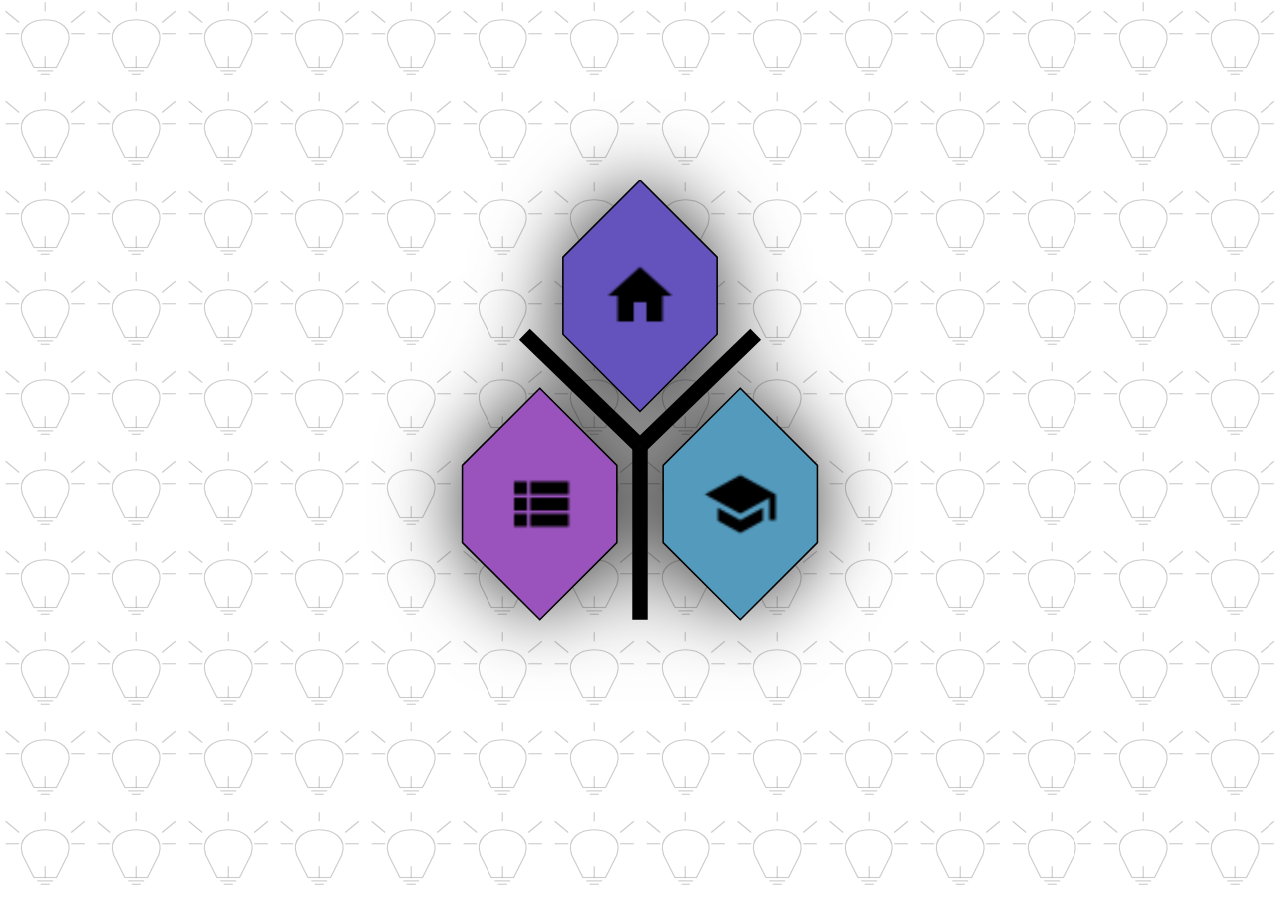
<file: mainweb/templates/index.html>
<!doctype html>
<html>
<head>
	<title>My website</title>
	<meta charset="utf-8">
	<meta http-equiv="X-UA-Compatible" content="IE=edge">
	<meta name="viewport" content="width=device-width, initial-scale=1">
	<link rel="stylesheet" type="text/css" href="https://fonts.googleapis.com/css?family=Merriweather" />
	<link rel="stylesheet" type="text/css" href="../static/css/website.css" />
</head>
<body class="center page">
	<div class="placeholder center">
		<svg class="icon boxshadow"
			viewBox="10 10 80 70"
			xmlns="http://www.w3.org/2000/svg"
			xmlns:xlink="http://www.w3.org/1999/xlink">
			<title>Index page image</title>
			<g> <!-- top -->
				<desc>Link to the home page</desc>
				<polygon class="hex" points="50,10 60,20 60,30 50,40 40,30 40,20
				" style="fill:#6553BD;"></polygon>
				<a xlink:href="/home/">
					<image x="40" y="20" width="20" height="10" href="../static/img/home.png"></image>
				</a>
			</g>
			<g>
				<line x1="35" y1="30" x2="50" y2="44.5" style="stroke:#000;stroke-width:2;"></line>
				<line x1="65" y1="30" x2="50" y2="44.5" style="stroke:#000;stroke-width:2;"></line>
				<line x1="50" y1="44.5" x2="50" y2="67" style="stroke:#000;stroke-width:2;"></line>
			</g>
			<g>	<!-- left -->
				<desc>Link to the skills page</desc>
				<polygon class="hex" points="37,37 47,47 47,57 37,67 27,57 27,47
				" style="fill:#9A53BD;"></polygon>
				<a xlink:href="/skills/">
					<image x="27" y="47" width="20" height="10" href="../static/img/skills.png"></image>
				</a>
			</g>
			<g>		<!-- right -->
				<desc>Link to the blog page</desc>
				<polygon class="hex" points="63,37 73,47 73,57 63,67 53,57 53,47
				" style="fill:#539ABD;"></polygon>
				<a xlink:href="#">
					<image x="53" y="47" width="20" height="10" href="../static/img/blog.png"></image>
				</a>
			</g>
		</svg>
	</div>
</body>
</html>
</file>
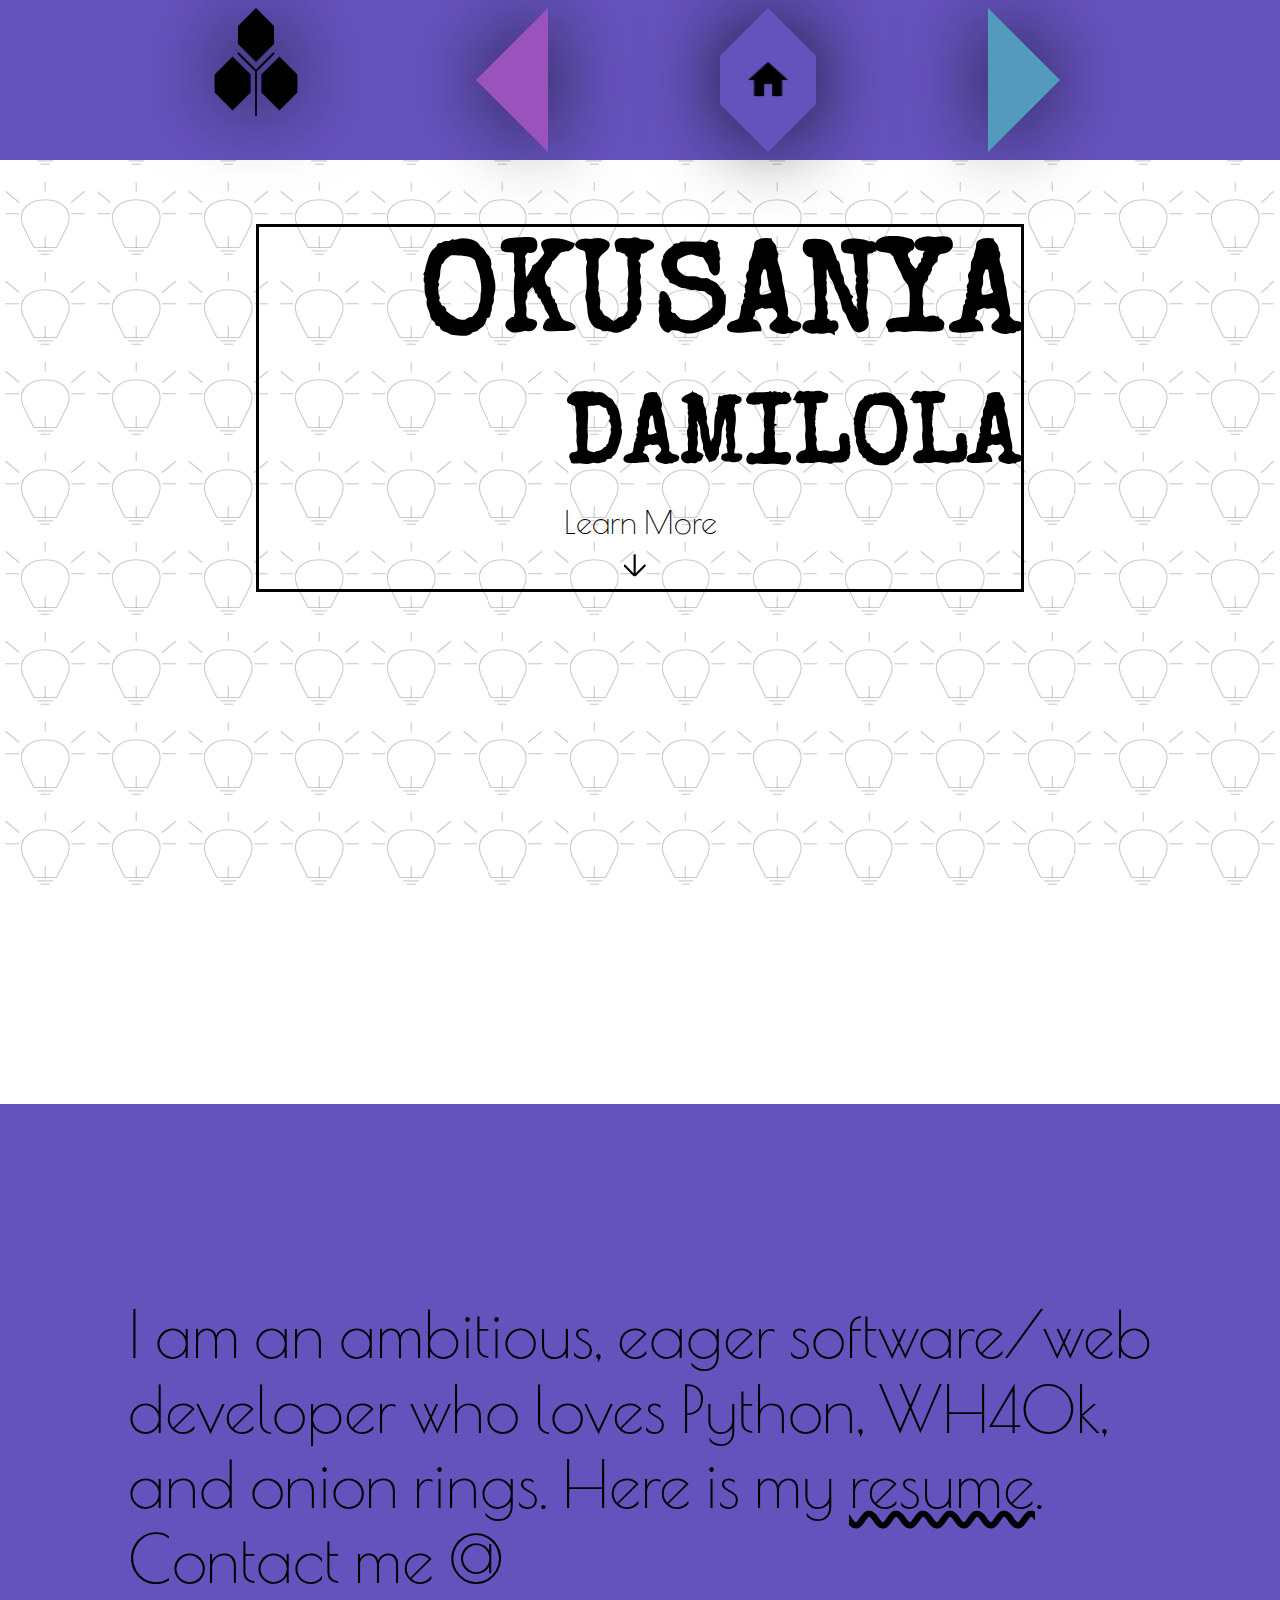
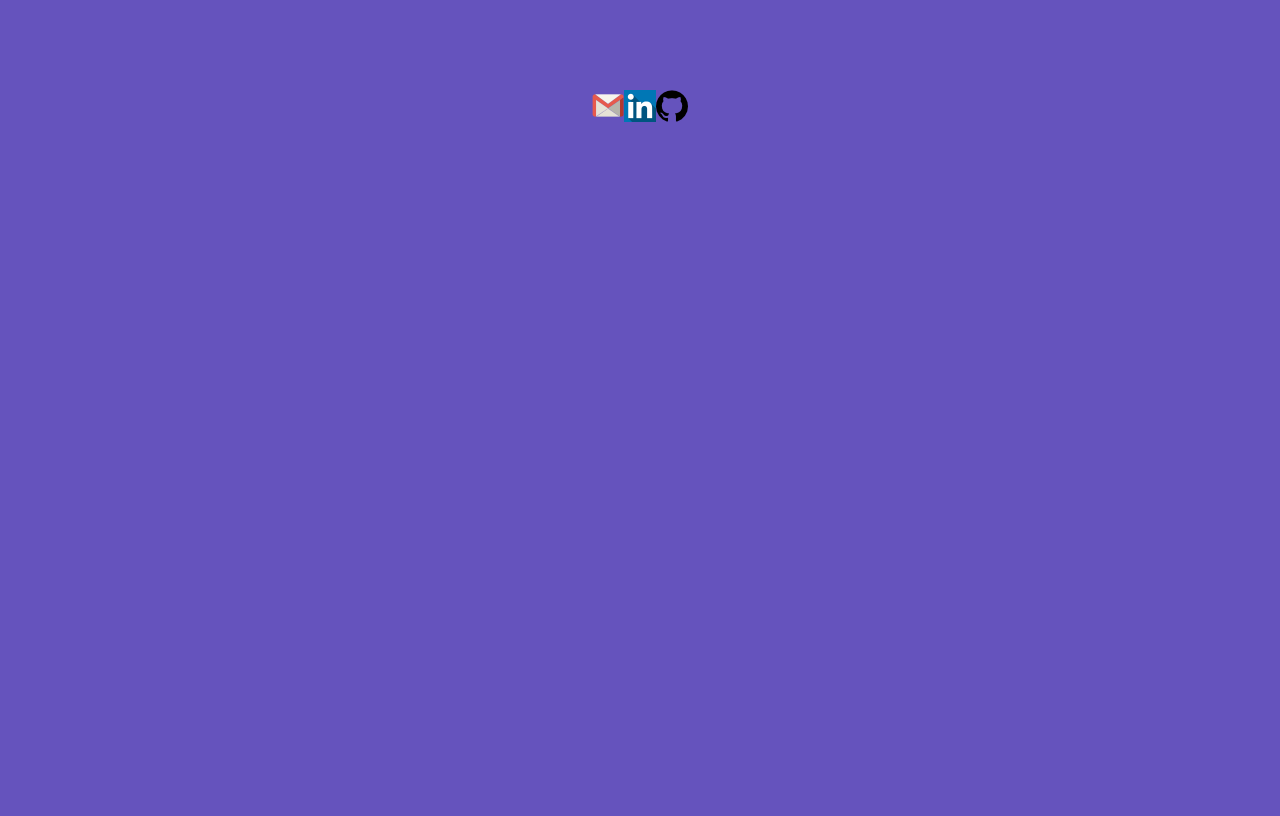
<file: mainweb/templates/home.html>
<!doctype html>
<html>
<head>
	<title>Home Page</title>
	<meta charset="utf-8">
	<meta http-equiv="X-UA-Compatible" content="IE=edge">
	<meta name="viewport" content="width=device-width, initial-scale=1">
	<link rel="stylesheet" type="text/css" href="https://fonts.googleapis.com/css?family=Special+Elite|Poiret+One" />
	<script type="text/javascript" src="../static/js/jquery-3.2.1.js"></script>
	<script type="text/javascript" src="../static/js/animateScroll.js"></script>
	<link rel="stylesheet" type="text/css" href="../static/css/website.css" />
	<style type="text/css">
		.subcontent:nth-of-type(2){
			height:33rem;
		}

		.home-page-objective{
			padding:10%;
			font-family: "Poiret One", cursive;
			min-height: 100%;
			font-size:2rem;
		}

		.home-page-objective article{
			display:flex;
			flex-direction: column;
		}

		.home-page-objective span a{
			height:100%;
		}

		.resume-link{
			text-decoration: underline wavy;
		}

		.resume-link:link{
			color:#000;
		}

		.resume-link:hover{
			color:#d3d3d3;
		}

		@media (min-width: 400px){
			.subcontent:nth-of-type(2){
				height:66rem;
			}

			.subcontent:nth-of-type(3){
				height:77rem;
			}

			.home-page-objective{
				font-size: 4rem;
			}
		}
	</style>
</head>
<body>
	<svg version="1.1" style="display: none;"
		 xmlns="http://www.w3.org/2000/svg" 
		 xmlns:xlink="http://www.w3.org/1999/xlink">
		<symbol id="triangle-left-skills" viewbox="0 0 10 20">
			<path d="M10 0L0 10L10 20z" fill="#9A53BD"></path>
		</symbol>
		<symbol id="triangle-right-blog" viewbox="0 0 10 20">
			<path d="M0 0L10 10L0 20z" fill="#539ABD"></path>
		</symbol>
		<symbol id="arrow-down" viewbox="10 0 30 20">
			<path d="M20 20L10 10" fill="transparent" stroke="#000" stroke-width="2"></path>
			<path d="M20 20L30 10" fill="transparent" stroke="#000" stroke-width="2"></path>
			<path d="M20 20V0" fill="transparent" stroke="#000" stroke-width="2"></path>
		</symbol>
	</svg>
	<header class="main-nav center home">
		<a href="/" class="main-nav-icons boxshadow website-logo">
		</a>
		<a href="/skills/" class="main-nav-icons boxshadow">
			<svg class="icon"><use xlink:href="#triangle-left-skills" /></svg>
		</a>
		<a href="#" class="main-nav-icons">
			<svg class="icon boxshadow" 
				 xmlns="http://www.w3.org/2000/svg"
				 xmlns:xlink="http://www.w3.org/1999/xlink"
				 viewBox="10 10 20 30">
				 <title>Link to home page</title>
				 <g>
					<path d="M20 10 10,20 10,30 20,40 30,30 30,20Z" fill="#6553BD"></path>
					<image x="10" y="20" width="20" height="10" xlink:href="../static/img/home.png"></image>
				 </g>
			</svg>
		</a>
		<a href="/blog/" class="main-nav-icons boxshadow">
			<svg class="icon"><use xlink:href="#triangle-right-blog" /></svg>
		</a>
	</header>
	<section class="content">
		<section id="first-box" class="subcontent">
			<section class="page-hero">
				<h1>OKUSANYA</h1>
				<h3>DAMILOLA</h3>
				<span>Learn More</span>
				<a href="#second-box">
					<svg class="icon"><use xlink:href="#arrow-down" /></svg>
				</a>
			</section>
		</section>
		<section id="second-box" class="subcontent">
			<section class="home-page-objective home">
				<article>
					<p>
						I am an ambitious, eager software/web developer who loves Python, WH40k,
						and onion rings. Here is my <a class="resume-link" href="https://drive.google.com/file/d/0Bzakom95GlgqaGFOWWVtcEtSTXc/view?usp=sharing">resume</a>. Contact me @
					</p>
					<span class="center">
						<a href="mailto:coolodavid@gmail.com?subject=Feedback" alt="My gmail address">
							<img src="../static/img/gmail.png" />
						</a>
						<a href="https://www.linkedin.com/in/oookusanya" alt="My LinkedIN">
							<img src="../static/img/linkedin.png" />
						</a>
						<a href="https://github.com/castellanprime" alt="My github page">
							<img src="../static/img/github.png"/>
						</a>
					</span>
				</article>
			</section>
		</section>
	</section>
</body>
</html>
</file>
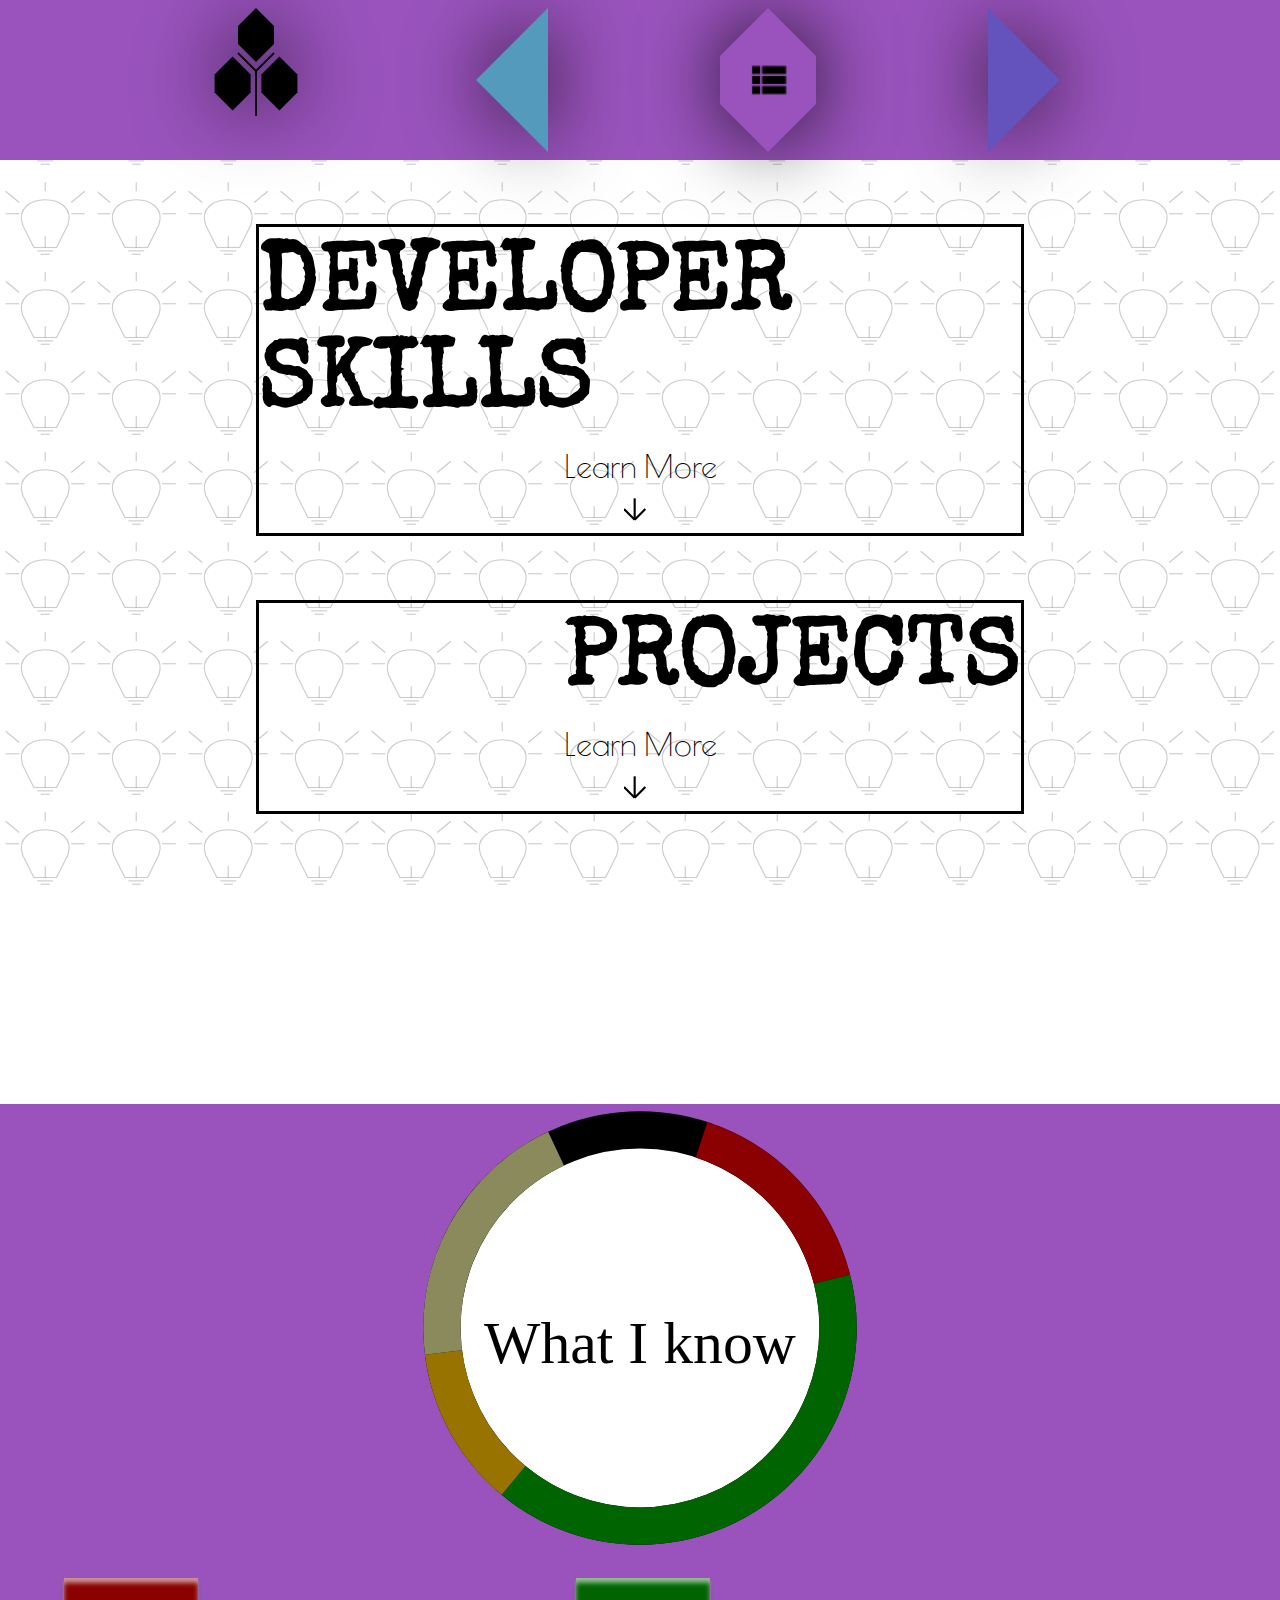
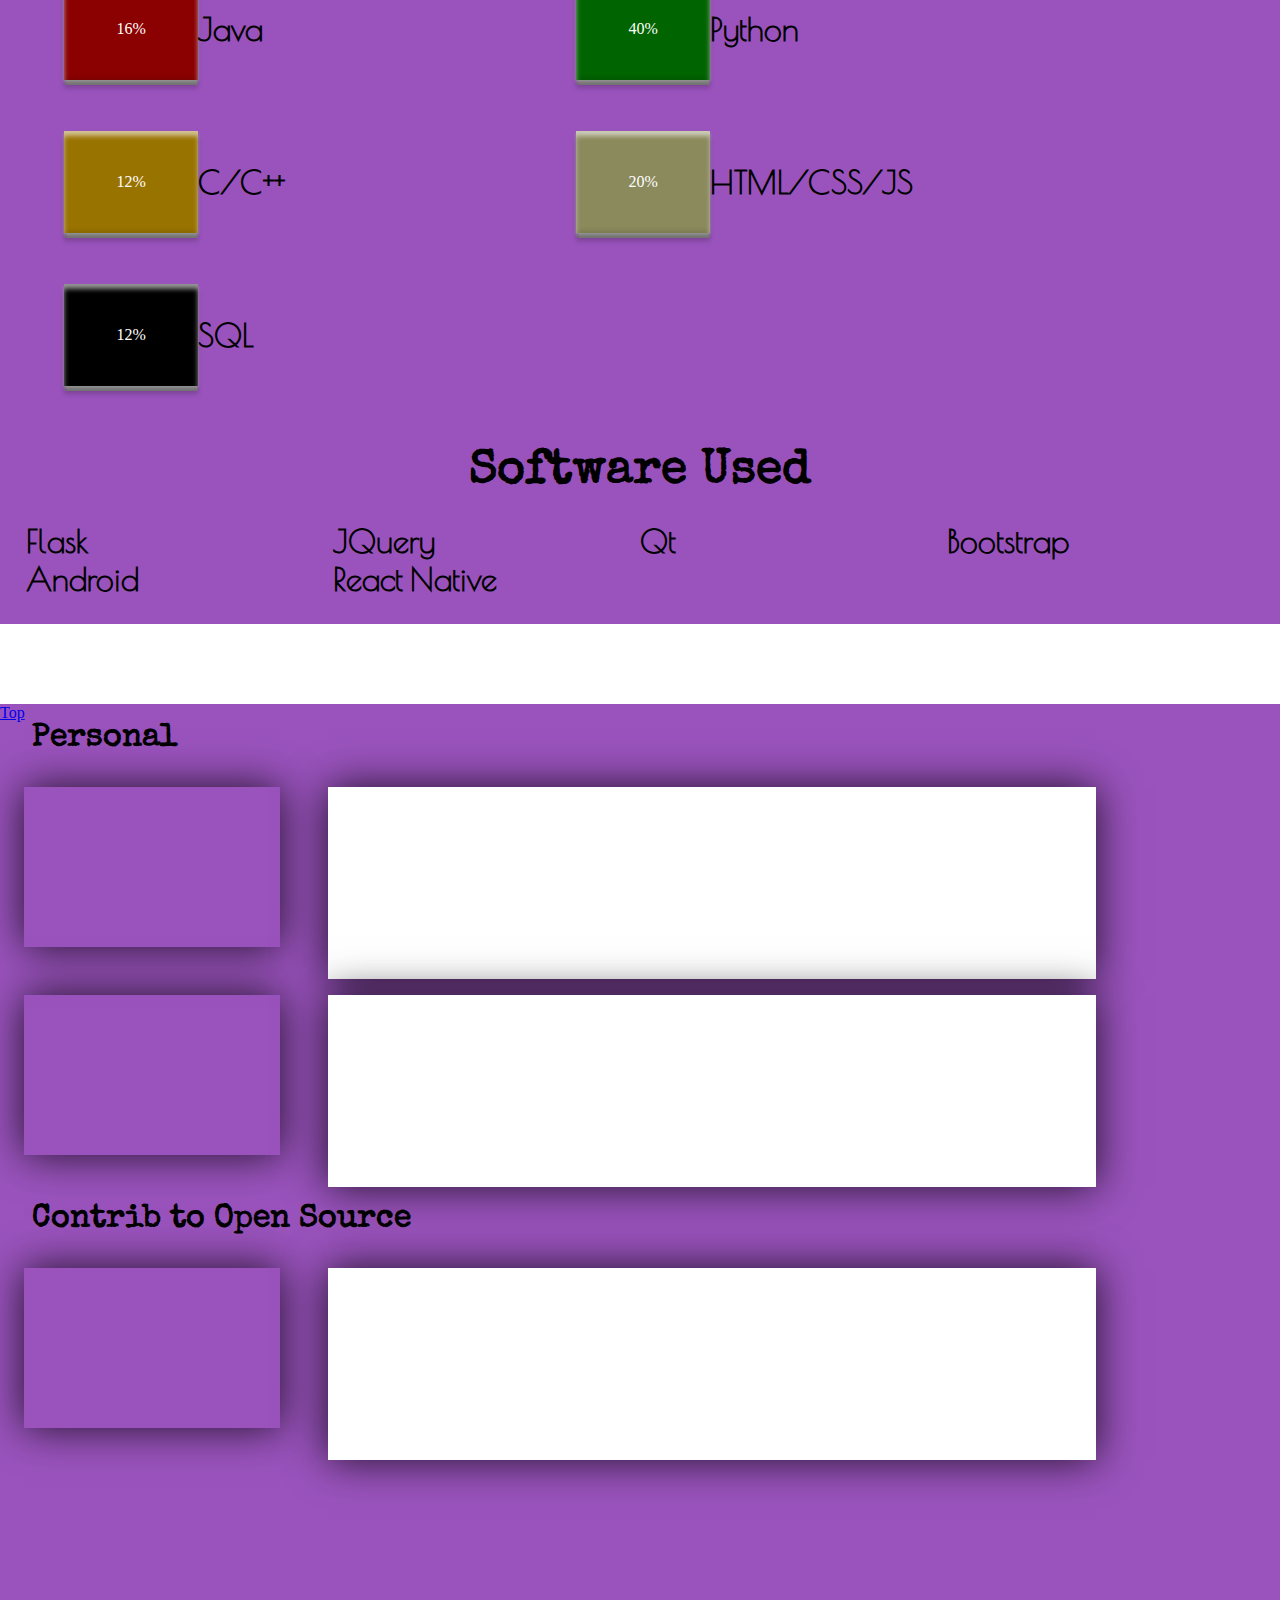
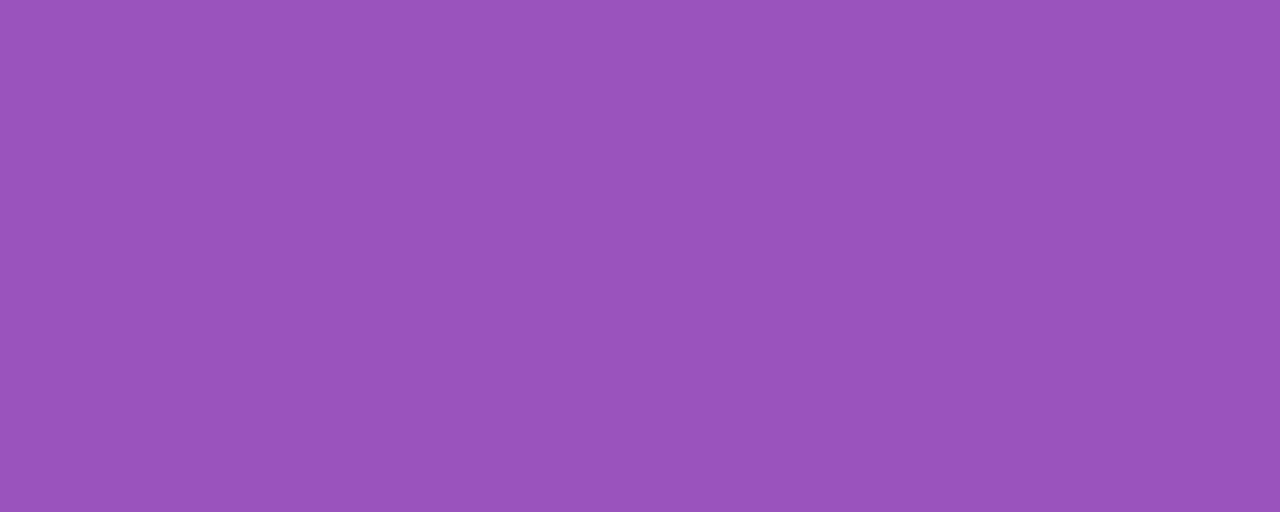
<file: mainweb/templates/skills.html>
<!doctype html>
<html>
<head>
	<title>Skills Page</title>
	<meta charset="utf-8">
	<meta http-equiv="X-UA-Compatible" content="IE=edge">
	<meta name="viewport" content="width=device-width, initial-scale=1">
	<link rel="stylesheet" type="text/css" href="https://fonts.googleapis.com/css?family=Special+Elite|Poiret+One" />
	<script type="text/javascript" src="../static/js/jquery-3.2.1.js"></script>
	<script type="text/javascript" src="../static/js/animateScroll.js"></script>
	<link rel="stylesheet" type="text/css" href="../static/css/website.css" />
	<style type="text/css">
		.subcontent:nth-of-type(2){
			height:33rem;
		}

		.subcontent:nth-of-type(3){
			height:200rem;
		}

		.java{
			background:#8B0000;	/*darkred*/
		}

		.python{
			background:#006400; /*darkgreen*/
		}

		.ccplus{
			background:#997300; /*darkyellow*/
		}

		.web{
			background:#8a8a5c; /*lightbrown*/ 
		}

		.sql{
			background:#000000; /*black*/
		}

		#language-pie-chart{
			width:100%;
			height:30%;
		}

		#pie-chart-text{
			-moz-transform: translateY(0.25em);
		    -ms-transform: translateY(0.25em);
		    -webkit-transform: translateY(0.25em);
			transform: translateY(0.25em);
		}

		#inner-text{
			font-size: 0.3rem;
			line-height: 1;
			text-anchor: middle;
		    -moz-transform: translateY(-0.25em);
		    -ms-transform: translateY(-0.25em);
		    -webkit-transform: translateY(-0.25em);
			transform: translateY(-0.25em);
		}

		.legend{
			height:40%;
		}

		.language-list{
			padding:0;
			margin:0;
			display:flex;
			flex-flow:row wrap;
			list-style-type: none;
			height:100%;
		}	

		.language-list li{
			width:30%;
			display:flex;
		}

		.language-list li{
			margin:5%;
		}

		.language-list li:nth-of-type(4){
			margin-right: 20%;
		}

		.language-desc{
			font-family:"Poiret One", cursive;
			font-weight: bold;
		}

		.language-percent-image{
			color:#fff;
			-webkit-box-shadow: inset rgba(255,254,255,0.6) 0 0.3em .3em,
									inset rgba(0,0,0,0.15) 0 -0.1em .3em,
									hsl(0, 0%, 60%) 0 .1em 3px,
									hsl(0, 0%, 45%) 0 .3em 1px,
									rgba(0,0,0,0.2) 0 .5em 5px;
				   -moz-box-shadow:	inset rgba(255,254,255,0.6) 0 0.3em .3em,
									inset rgba(0,0,0,0.15) 0 -0.1em .3em,
									hsl(0, 0%, 60%) 0 .1em 3px,
									hsl(0, 0%, 45%) 0 .3em 1px,
									rgba(0,0,0,0.2) 0 .5em 5px;
						box-shadow: inset rgba(255,254,255,0.6) 0 0.3em .3em,
									inset rgba(0,0,0,0.15) 0 -0.1em .3em,
									hsl(0, 0%, 60%) 0 .1em 3px,
									hsl(0, 0%, 45%) 0 .3em 1px,
									rgba(0,0,0,0.2) 0 .5em 5px;
		}

		#software{
			display:flex;
			flex-direction: column;
		}

		#software h3{
			align-self: center;
			font-size: 2rem;
			font-family:"Special Elite", cursive;
			margin-bottom: 0;
		}

		#software ul{
			display: flex;
			flex-flow: row wrap;
			list-style-type: none;
			padding:5%;
		}

		#software ul li{
			width:25%;
			font-family:"Poiret One", cursive;
			font-weight: bold;
		}

		#software ul li:hover{
			color:#fff;
		}

		.space{
			width:100%;
			margin-top:5rem;
			margin-bottom: 0;
		}

		#third-box h3{
			margin-top:0;
			margin-right:2rem;
			margin-left:2rem;
			font-size: 2rem;
			font-family:"Special Elite", cursive;
		}

		#side-projects{
			width:100%;
			padding:0;
			list-style-type: none;
		}

		#side-projects li{
			display:flex;
			flex-direction:column;
			height:30rem;
			width:100%;
		}

		.project-image{
			height:10rem;
			margin-right:1.5rem;
			margin-left:1.5rem;
			margin-bottom:0.5rem;
		}

		.shadowbox{
			-webkit-box-shadow:0 0 2.5rem rgba(0, 0, 0, 0.8);
			-moz-box-shadow:0 0 2.5rem rgba(0, 0, 0, 0.8);
			box-shadow:0 0 2.5rem rgba(0, 0, 0, 0.8);
		}

		.project-description{
			height:12rem;
			margin-right:1.5rem;
			margin-left:1.5rem;
			background: #fff;
		}

		@media (min-width: 400px){
			.subcontent:nth-of-type(2){
				height:70rem;
			}

			.subcontent:nth-of-type(3){
				height:88rem;
			}

			#language-pie-chart{
				width:100%;
				height:40%;
				align-self: flex-start;
				flex-grow:0;
			}

			.legend{
				height:40%;
			}

			.language-list li{
				margin:2% 5%;
			}

			.language-percent-image{
				width:35%;
			}

			.language-desc{
				font-size: 2rem;
			}

			#software{
				display:flex;
				flex-direction: column;
			}

			#software h3{
				align-self: center;
				font-size: 3rem;
				font-family:"Special Elite", cursive;
				margin-bottom: 0;
			}

			#software ul{
				padding:2%;
				margin-top:0;
				margin-bottom:0;
			}

			#software ul li{
				width:25%;
				font-size: 2rem;
				font-family:"Poiret One", cursive;
				font-weight: bold;
			}

			#side-projects li{
				flex-direction:row;
				height:12rem;
				margin-bottom:1rem;
			}

			.project-image{
				width:20%;
			}

			.project-description{
				width:60%;
			}
		}
	</style>
</head>
<body>
	<svg version="1.1" style="display: none;"
		 xmlns="http://www.w3.org/2000/svg" 
		 xmlns:xlink="http://www.w3.org/1999/xlink">
		<symbol id="triangle-left-blog" viewbox="0 0 10 20">
			<path d="M10 0L0 10L10 20z" fill="#539ABD"></path>
		</symbol>
		<symbol id="triangle-right-home" viewbox="0 0 10 20">
			<path d="M0 0L10 10L0 20z" fill="#6553BD"></path>
		</symbol>
		<symbol id="arrow-down" viewbox="10 0 30 20">
			<path d="M20 20L10 10" fill="transparent" stroke="#000" stroke-width="2"></path>
			<path d="M20 20L30 10" fill="transparent" stroke="#000" stroke-width="2"></path>
			<path d="M20 20V0" fill="transparent" stroke="#000" stroke-width="2"></path>
		</symbol>
	</svg>
	<header class="main-nav center skills">
		<a href="/" class="main-nav-icons boxshadow website-logo">
		</a>
		<a href="/blog/" class="main-nav-icons boxshadow">
			<svg class="icon triangle-left"><use xlink:href="#triangle-left-blog" /></svg>
		</a>
		<a href="#" class="main-nav-icons">
			<svg class="icon boxshadow" 
				 xmlns="http://www.w3.org/2000/svg"
				 xmlns:xlink="http://www.w3.org/1999/xlink"
				 viewBox="10 10 20 30">
				 <title>Link to home page</title>
				 <g>
					<path d="M20 10 10,20 10,30 20,40 30,30 30,20Z" fill="#9A53BD"></path>
					<image x="10" y="20" width="20" height="10" xlink:href="../static/img/skills.png"></image>
				 </g>
			</svg>
		</a>
		<a href="/home/" class="main-nav-icons boxshadow">
			<svg class="icon triangle-right"><use xlink:href="#triangle-right-home" /></svg>
		</a>
	</header>
	<section class="content">
		<section id="first-box" class="subcontent">
			<section class="page-hero">
				<h3>DEVELOPER SKILLS</h3>
				<span>Learn More</span>
				<a href="#second-box">
					<svg class="icon"><use xlink:href="#arrow-down" /></svg>
				</a>
			</section>
			<section class="page-hero">
				<h3>PROJECTS</h3>
				<span>Learn More</span>
				<a href="#third-box">
					<svg class="icon"><use xlink:href="#arrow-down" /></svg>
				</a>
			</section>
		</section>
		<section id="second-box" class="subcontent skills">
			<!--<a href="#third-box">Go to the third box</a>-->
			<!--<a href="#first-box">Go to the first box</a>-->
			<div id="language-pie-chart">
				<svg class="icon"
					version="1.1"
					 xmlns="http://www.w3.org/2000/svg" 
					 xmlns:xlink="http://www.w3.org/1999/xlink" 
					 viewbox="0 0 36 36">
					<circle class="hole" cx="18" cy="18" r="15.91549430918952" 
					 fill="#ffffff"></circle>
					 <circle class="ring" cx="18" cy="18" r="15.91549430918952" 
					 fill="transparent" stroke="#000000" stroke-width="3"></circle>

					 <!-- segments -->
					 <!-- formula taken from https://medium.com/@heyoka/scratch-made-svg-donut-pie-charts-in-html5-2c587e935d72 
						Circumference − All preceding segments’ total length + First segment’s offset = Current segment offset
					 -->
					 <circle class="segment" cx="18" cy="18" r="15.91549430918952" 
					 fill="transparent" stroke="#8B0000" stroke-width="3" 
					 stroke-dasharray="16 84" stroke-dashoffset="20"></circle>
					 <circle class="segment" cx="18" cy="18" r="15.91549430918952" 
					 fill="transparent" stroke="#006400" stroke-width="3" 
					 stroke-dasharray="40 60" stroke-dashoffset="104"></circle>
					 <circle class="segment" cx="18" cy="18" r="15.91549430918952" 
					 fill="transparent" stroke="#997300" stroke-width="3" 
					 stroke-dasharray="12 88" stroke-dashoffset="64"></circle>
					 <circle class="segment" cx="18" cy="18" r="15.91549430918952" 
					 fill="transparent" stroke="#8a8a5c" stroke-width="3" 
					 stroke-dasharray="20 80" stroke-dashoffset="52"></circle>

					 <g id="pie-chart-text">
					 	<text id="inner-text" x="50%" y="50%">What I know</text>
					 </g>
				</svg>
			</div>
			<div class="legend">
				<ul class="language-list">
					<li>
						<span class="language-percent-image java center"><p>16%</p></span>
						<span class="language-desc center"><p>Java</p></span>
					</li>
					<li>
						<span class="language-percent-image python center"><p>40%</p></span>
						<span class="language-desc center"><p>Python</p></span>
					</li>
					<li>
						<span class="language-percent-image ccplus center"><p>12%</p></span>
						<span class="language-desc center"><p>C/C++</p></span>
					</li>
					<li>
						<span class="language-percent-image web center"><p>20%</p></span>
						<span class="language-desc center"><p>HTML/CSS/JS</p></span>
					</li>
					<li>
						<span class="language-percent-image sql center"><p>12%</p></span>
						<span class="language-desc center"><p>SQL</p></span>
					</li>
				</ul>
			</div>
			<div id="software">
				<h3> Software Used </h3>
				<ul>
					<li>Flask</li>
					<li>JQuery</li>
					<li>Qt</li>
					<li>Bootstrap</li>
					<li>Android</li>
					<li>React Native</li>
				</ul>
			</div>
		</section>
		<section id="third-box" class="subcontent skills">
			<p class="space"></p>
			<a href="#first-box">Top</a>
			<h3> Personal </h3>
			<ul id="side-projects">
				<li>
					<span class="project-image shadowbox"></span>
					<span class="project-description shadowbox"></span>
				</li>
				<li>
					<span class="project-image shadowbox"></span>
					<span class="project-description shadowbox"></span>
				</li>
			</ul>
			<h3>Contrib to Open Source</h3>
			<ul id="side-projects">
				<li>
					<span class="project-image shadowbox"></span>
					<span class="project-description shadowbox"></span>
				</li>
			</ul>
		</section>
	</section>
</body>
</html>
</file>
<file: mainweb/static/css/website.css>
/**
 * Website.css
 */


/** CSS for all the pages */
html, body{
	height:100%;
	margin:0;
	padding:0;
}

body{
	background: url('../img/bg_img.svg');
	background-repeat:space;
	background-attachment: fixed;
	flex-direction: column;
	display:flex;
}

.boxshadow{
	-webkit-filter:drop-shadow(0 0 2.5rem rgba(0, 0, 0, 0.8));
	-moz-filter: drop-shadow(0 0 2.5rem rgba(0, 0, 0, 0.8));
	filter: drop-shadow(0 0 2.5rem rgba(0, 0, 0, 0.8));
}

.content{
	width:100%;
}

.subcontent:nth-of-type(1){
	height:22rem;
}

.subcontent:nth-of-type(2){
	height:33rem;
}

.center{
	display:flex;
	justify-content:center;
	align-items:center;
}

.to-sides{
	display:flex;
	justify-content: space-between;
}

.hex{
	cursor: pointer;
	stroke:#000000;
	stroke-width:0.2;
}

.icon{
	width:100%;
	height:100%;
}

.skills{
	background:#9A53BD;
}

.blog{
	background:#539ABD;
}

.home{
	background:#6553BD; 
}

.main-nav{
	height:10rem;
	width:100%;
	flex:none;
}

.main-nav-icons{
	height:7rem;
	width:20%;
}

.website-logo{
	background:url('../img/website_logo.svg');
	background-repeat:no-repeat;
	background-size: contain;
	background-position: center center;
}

.page-hero{
	display: flex;
	flex-direction: column;
	align-items: center;
	margin-top:5%;
	border:3px solid #000;
	margin-right:10%;
	margin-left:10%;
}

.page-hero h1, .page-hero h3{
	align-self:flex-end;
	font-family:"Special Elite", cursive;
	margin-top:0.8rem;
	margin-bottom:0.8rem;
}

.page-hero h1{
	font-size:2.5rem;
}

.page-hero h3{
	font-size:1.5rem;
}

.page-hero span{
	align-self:center;
	font-family:"Poiret One", cursive;
	font-size:1rem;
}

.page-hero a{
	align-self: center;
	height:3rem;
	width:2rem;
}

@media (min-width:400px){
	.placeholder{
		width:60%;
		height:60%;
	}

	.subcontent:nth-of-type(1){
		height:55rem;
	}

	.main-nav-icons{
		height:9rem;
	}

	.page-hero{
		margin-left:20%;
		margin-right:20%;
	}

	.page-hero h1{
		font-size: 8rem;
	}

	.page-hero h3{
		font-size: 6rem;
	}

	.page-hero span{
		font-size: 2rem;
	}
}
</file>
